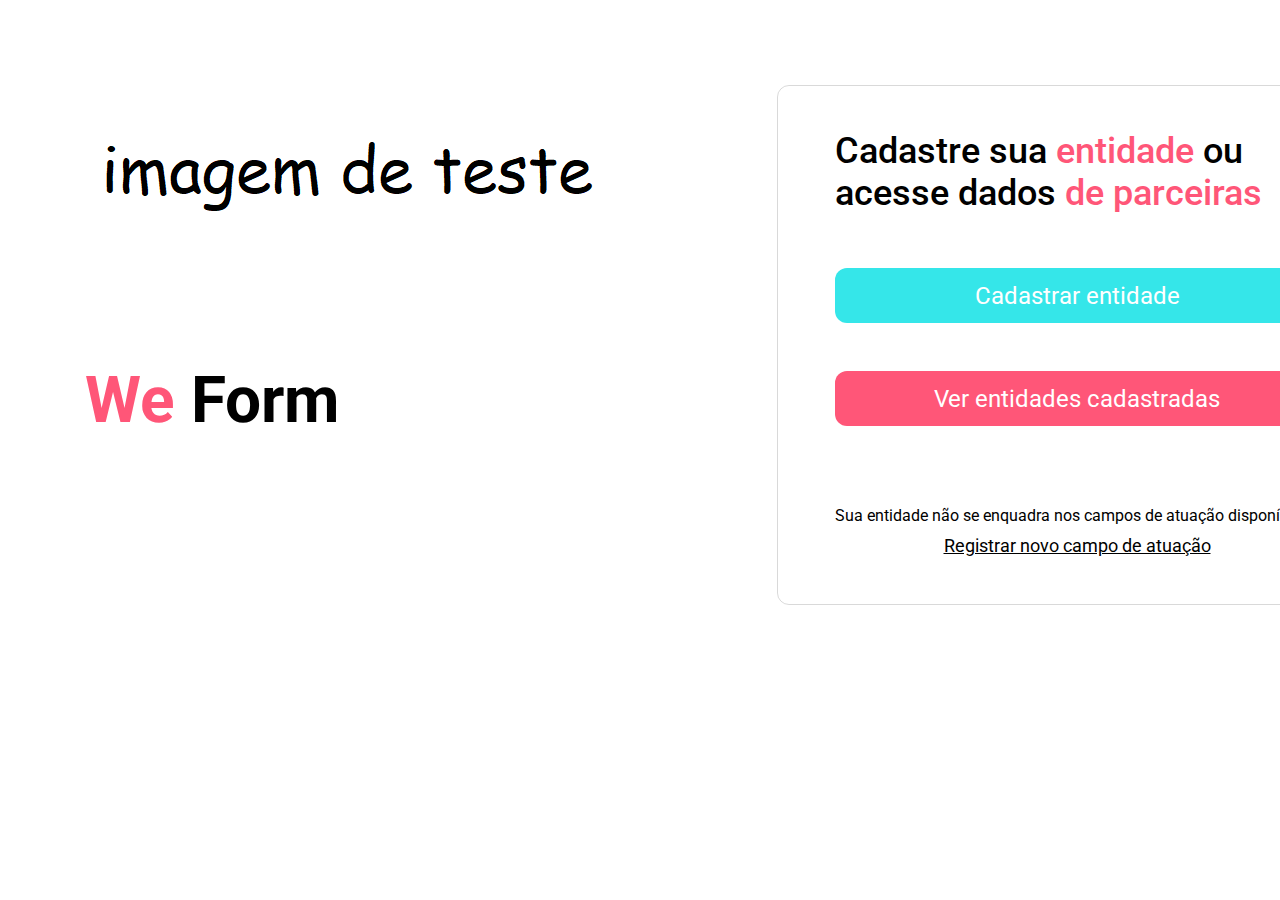
<file: index.html>
<!DOCTYPE html>
<html lang="pt-br">
<head>
    <meta charset="UTF-8">
    <meta http-equiv="X-UA-Compatible" content="IE=edge">
    <meta name="viewport" content="width=device-width, initial-scale=1.0">
    <title>Document</title>
    <link rel="stylesheet" href="styles.css">

    <link rel="preconnect" href="https://fonts.googleapis.com">
<link rel="preconnect" href="https://fonts.gstatic.com" crossorigin>
<link href="https://fonts.googleapis.com/css2?family=Roboto:wght@100;300;400;500;700&display=swap" rel="stylesheet">

</head>
<body>
    <div class="content">
        <aside>
            <img src="assets/teste.png" alt="" srcset="">
            <h1> <span>We</span> Form</h1>
        </aside>

        
        <main>
            <h2>Cadastre sua <span>entidade</span> ou acesse dados <span>de parceiras</span></h2>
           
            <div class="actions">
                <a href="cadastro-entidade.html">Cadastrar entidade</a>
                <a href="">Ver entidades cadastradas</a>
            </div>
            <footer>
                <p>Sua entidade não se enquadra nos campos de atuação disponíveis?</p>
                <a href="">Registrar novo campo de atuação</a>    
            </footer>
            </main>
   
    </div>
</body>
</html>
</file>
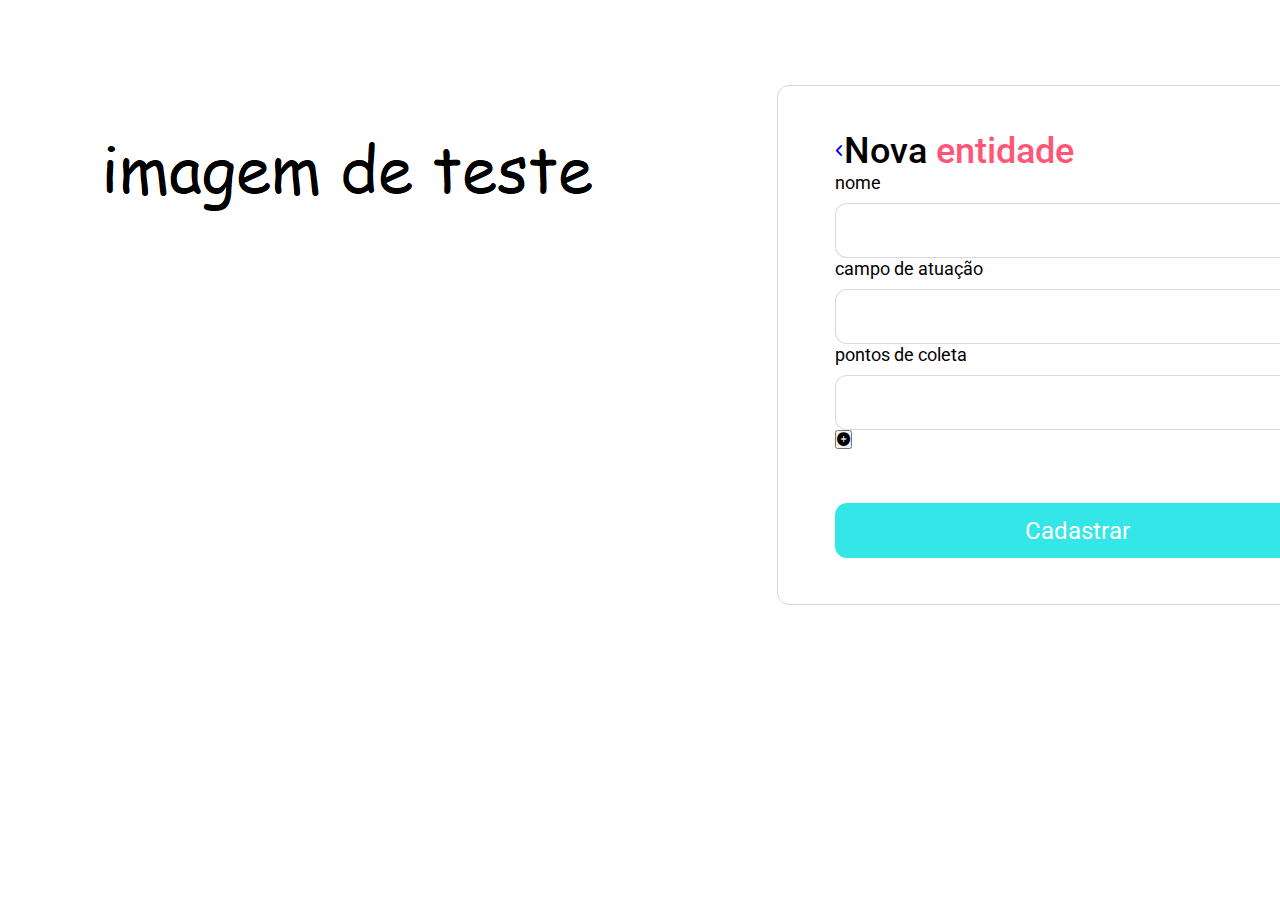
<file: cadastro-entidade.html>
<!DOCTYPE html>
<html lang="pt-br">
<head>
    <meta charset="UTF-8">
    <meta http-equiv="X-UA-Compatible" content="IE=edge">
    <meta name="viewport" content="width=device-width, initial-scale=1.0">
    <title>Document</title>
    <link rel="stylesheet" href="styles.css">

    <link rel="preconnect" href="https://fonts.googleapis.com">
<link rel="preconnect" href="https://fonts.gstatic.com" crossorigin>
<link href="https://fonts.googleapis.com/css2?family=Roboto:wght@100;300;400;500;700&display=swap" rel="stylesheet">
<link rel="stylesheet" href="/assets/fontawesome-free-6.4.0-web/css/all.css">
</head>
<body>
    <div class="content">
        <aside>
            <img src="assets/teste.png" alt="" srcset="">
        </aside>

        
        <main>
            <header>
                <a href="index.html">
                    <i class="fa-solid fa-angle-left"></i>
                </a>
                
                <h2>Nova <span>entidade</span></h2>    
            </header>
            
            <form>
                <label for="input-name">Nome</label>
                <input type="text" id="input-name">
                
                <label for="input-field">Campo de atuação</label>
                <input type="text" id="input-field">

                <label for="input-points">Pontos de coleta</label>
                <input type="text" id="input-point">
                <button>
                    <i class="fa-solid fa-circle-plus"></i>
                </button>
            
            </form>
            
            <div class="actions ">
                <a href="">Cadastrar</a>
            </div>
            
        </main>
   
    </div>
</body>
</html>
</file>
<file: styles.css>
* {
    margin: 0;
    padding: 0;
    box-sizing: border-box;
}



:root {
    font-size: 62.5%;
    --default-border: 0.1rem solid rgba(0, 0, 0, 0.15); 
    --default-border-radius: 1.2rem;
}

body {
    font-family: 'Roboto';
    font-size: 1.4rem;
}

.content{
    display: grid;
    grid-template-areas: 
    ". . . . ."
    ". hero . form ."
    ". hero . form ."
    ".  . . . ."
    ;
    gap: 8.5rem;
}

main{
    grid-area: form;
}
aside{
    grid-area: hero;
}
aside h1{
    font-family: 'Roboto', sans-serif;
    font-size: 6.4rem;
    font-weight: 50rem;
    line-height: 7.5rem;
}
aside h1 span, main h2 span {
    color: #FF5678;
}

main {
    width: 60rem;
    height: 52rem;
    border: var(--default-border);
    padding: 4.4rem 5.7rem;
    border-radius: var(--default-border-radius);
}

main h2 {
    max-width: 43rem;
    font-size: 3.6rem;
    font-weight: 500;
}

main .actions {
    display: flex;
    flex-flow: column wrap;
}

main .actions a { 
    border-radius: var(--default-border-radius);
    text-decoration: none;
    font-size: 2.4rem;
    height: 5.5rem;
    background-color: #35e6e9;
    color: #fff;

    display: flex ;
    justify-content: center;
    align-items: center;
    margin-top: 5.4rem;
}

main .actions a + a {
    background-color: #FF5678;
    margin-top: 4.8rem;
}

main header{
    display: flex;
    align-items: center;
}

main footer p {
    font-size: 1.6rem;
    margin-top: 8rem;
}
main footer a {
    margin-top: 1rem;
    font-size: 1.8rem;
    display: block;
    text-align: center;
    color: #000;
}

main form label {
    font-size: 1.8rem;
    font-weight: 400;
    text-transform: lowercase;
    margin-bottom: 1rem;
    display: block;
}

main form input {
    width: 48.9rem;
    height: 5.5rem;
   

    background: #fff;
    border: var(--default-border);
    border-radius: var(--default-border-radius);
}
</file>
